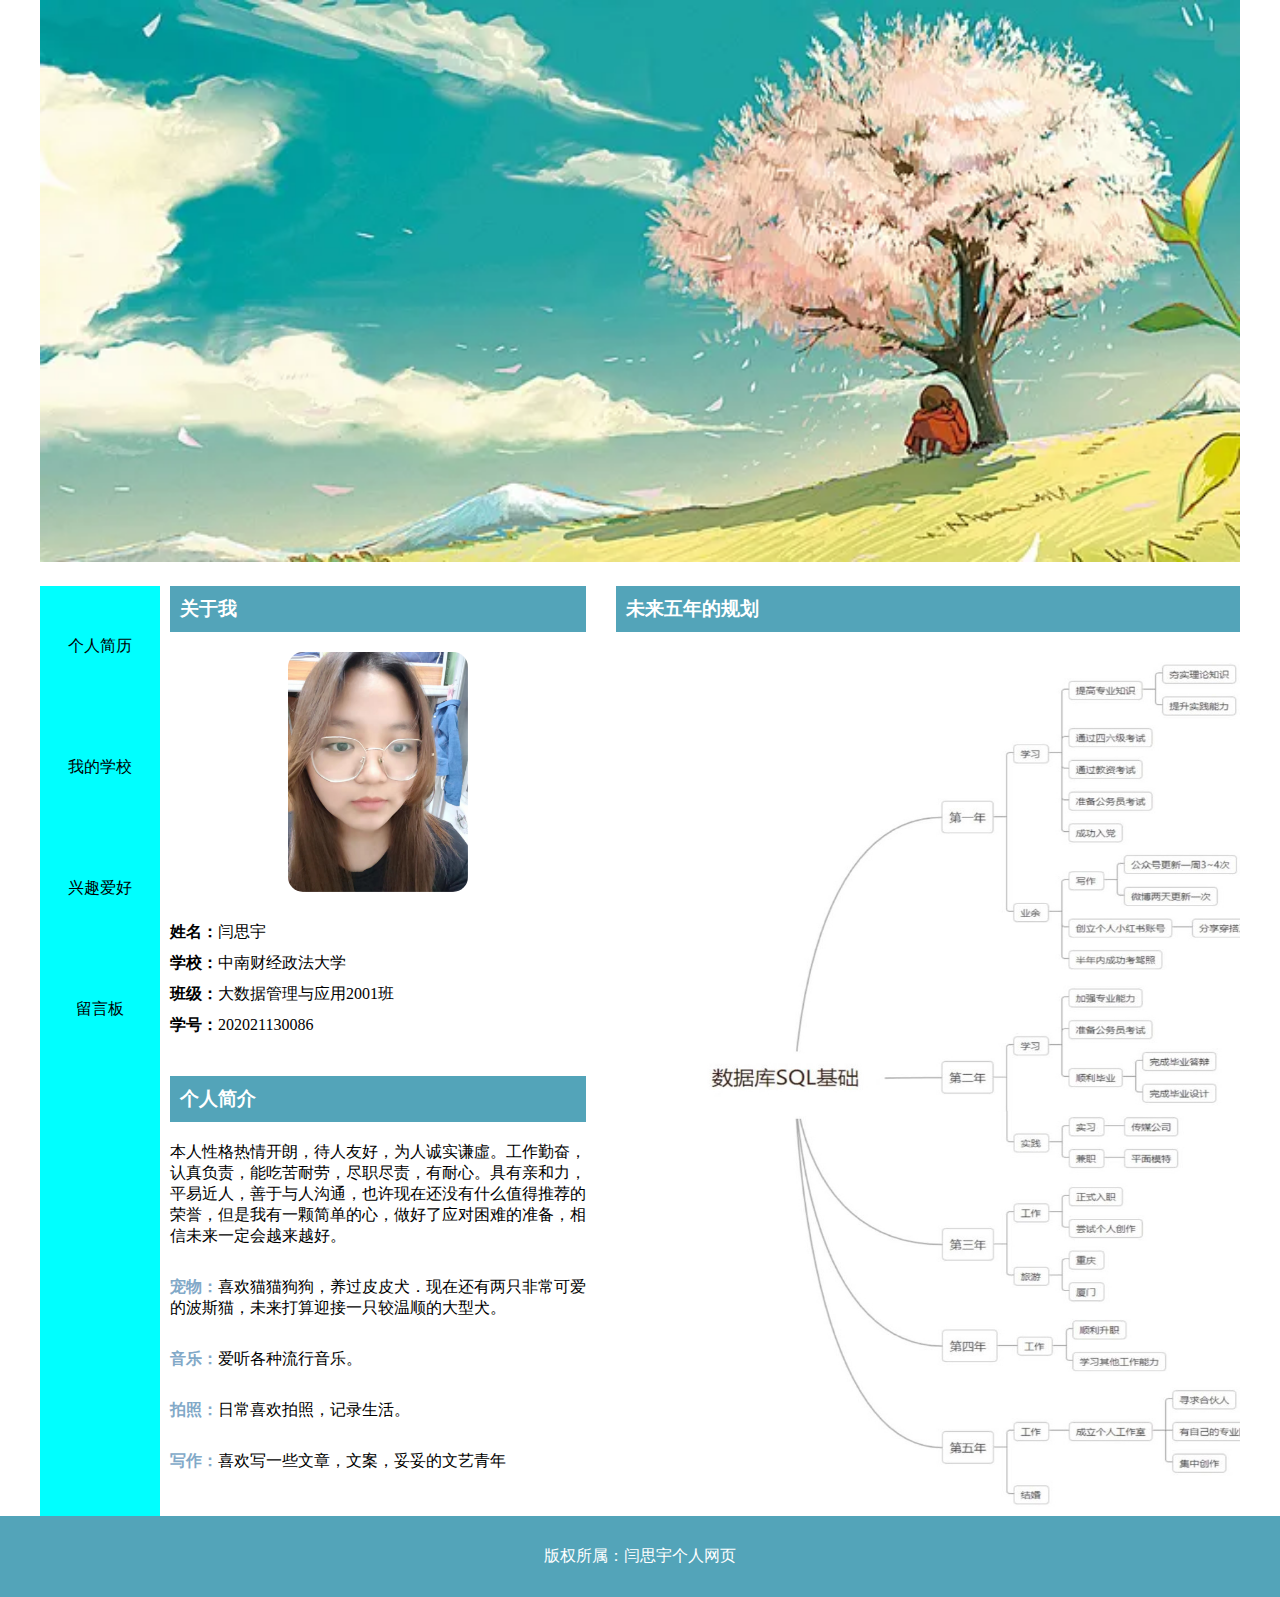
<file: index.html>
<!DOCTYPE html>
<html lang="en">

<head>
    <meta charset="UTF-8">
    <meta http-equiv="X-UA-Compatible" content="IE=edge">
    <meta name="viewport" content="width=device-width, initial-scale=1.0">
    <title>个人简介</title>
    <link rel="stylesheet" href="css/style.css">
</head>

<body>

    <!-- 头部 -->
    <header>
        <!-- 整体居中 -->
        <div class="container">
            <img src="image/header.png" alt="">
        </div>
    </header>
    <!-- 个人简介内容 -->
    <div class="main">
        <!-- 整体居中 -->
        <div class="container">
            <div class="list">
                <!-- 主内容左边 -->
                <div class="left">
                    <ul>
                        <li>
                            <a href="index.html">个人简历</a>
                        </li>
                        <li>
                            <a href="school.html">我的学校</a>
                        </li>
                        <li>
                            <a href="hobby.html">兴趣爱好</a>
                        </li>
                        <li>
                            <a href="leaving.html">留言板</a>
                        </li>
                    </ul>
                </div>
                <!-- 主内容右边 -->
                <div class="right">
                    <div class="about-me">
                        <!-- 关于我部分 -->
                        <div class="me">
                            <h3>关于我</h3>
                            <img src="image/portrait.png" alt="">
                            <p><strong>姓名：</strong>闫思宇</p>
                            <p><strong>学校：</strong>中南财经政法大学</p>
                            <p><strong>班级：</strong>大数据管理与应用2001班</p>
                            <p><strong>学号：</strong>202021130086</p>
                        </div>
                        <!-- 个人简介部分 -->
                        <div class="brief">
                            <h3>个人简介</h3>
                            <p>本人性格热情开朗，待人友好，为人诚实谦虛。工作勤奋，认真负责，能吃苦耐劳，尽职尽责，有耐心。具有亲和力，平易近人，善于与人沟通，也许现在还没有什么值得推荐的荣誉，但是我有一颗简单的心，做好了应对困难的准备，相信未来一定会越来越好。</p>
                            <p><strong>宠物：</strong>喜欢猫猫狗狗，养过皮皮犬．现在还有两只非常可爱的波斯猫，未来打算迎接一只较温顺的大型犬。</p>
                            <p><strong>音乐：</strong>爱听各种流行音乐。</p>
                            <p><strong>拍照：</strong>日常喜欢拍照，记录生活。</p>
                            <p><strong>写作：</strong>喜欢写一些文章，文案，妥妥的文艺青年</p>
                        </div>
                    </div>
                    <!-- 未来五年的规划部分 -->
                    <div class="plan">
                        <h3>未来五年的规划</h3>
                        <img src="image/administration.png" alt="">
                    </div>
                </div>
            </div>
        </div>
    </div>
    <!-- 页脚 -->
    <footer>
        <div class="container">
            <p>版权所属：闫思宇个人网页</p>
        </div>
    </footer>
</body>

</html>
</file>
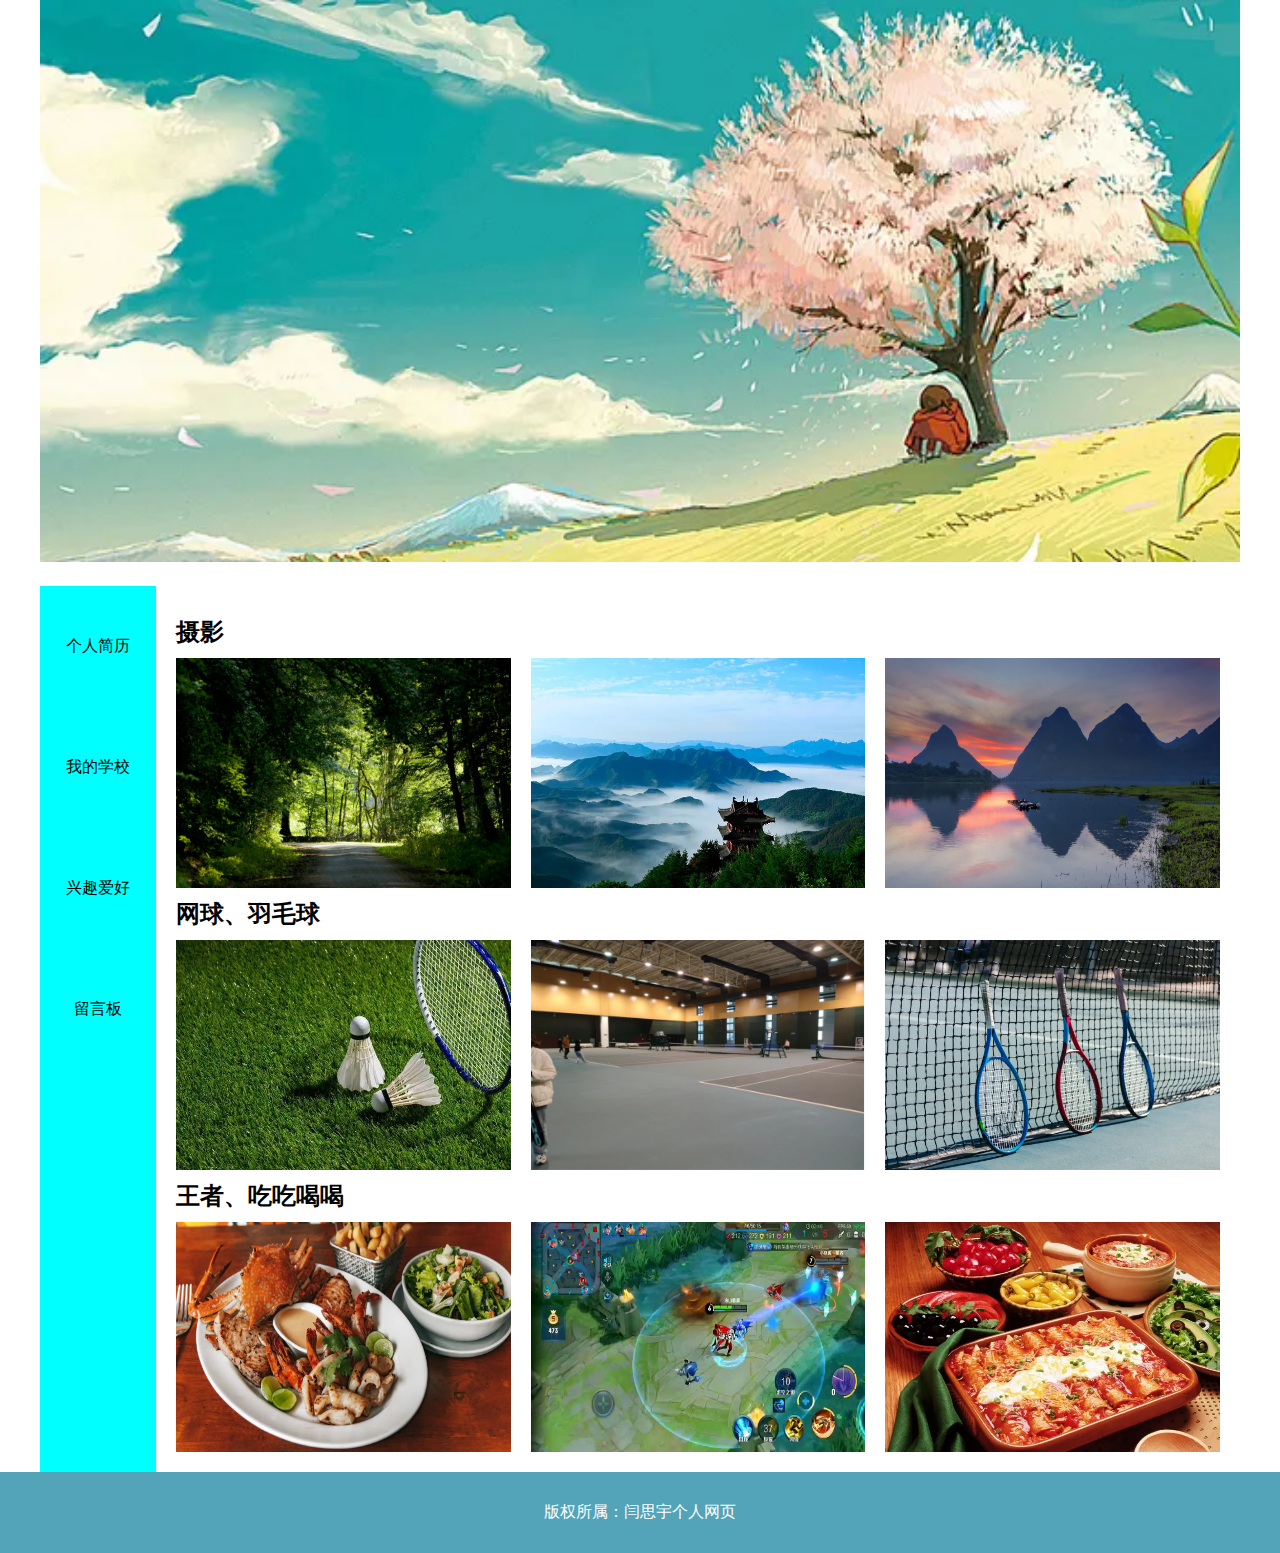
<file: hobby.html>
<!DOCTYPE html>
<html lang="en">

<head>
    <meta charset="UTF-8">
    <meta http-equiv="X-UA-Compatible" content="IE=edge">
    <meta name="viewport" content="width=device-width, initial-scale=1.0">
    <title>个人简介</title>
    <link rel="stylesheet" href="css/style.css">
</head>

<body>
    <!-- 头部 -->
    <header>
        <!-- 整体居中 -->
        <div class="container">
            <img src="image/header.png" alt="">
        </div>
    </header>
    <!-- 兴趣爱好主内容 -->
    <div class="hobby-main">
        <!-- 整体居中 -->
        <div class="container">
            <div class="list1">
                <!-- 主内容左边 -->
                <div class="left">
                    <ul>
                        <li>
                            <a href="index.html">个人简历</a>
                        </li>
                        <li>
                            <a href="school.html">我的学校</a>
                        </li>
                        <li>
                            <a href="hobby.html">兴趣爱好</a>
                        </li>
                        <li>
                            <a href="leaving.html">留言板</a>
                        </li>
                    </ul>
                </div>
                <!-- 主内容右边 -->
                <div class="right">
                    <div class="list">
                        <h2>摄影</h2>
                        <div class="img">
                            <img src="image/sheying1.png" alt="">
                            <img src="image/sheying2.png" alt="">
                            <img src="image/sheying3.png" alt="">
                        </div>
                    </div>
                    <div class="list">
                        <h2>网球、羽毛球</h2>
                        <div class="img">
                            <img src="image/yumaoqiu.png" alt="">
                            <img src="image/pingpangqiu.png" alt="">
                            <img src="image/wangqiu1.png" alt="">
                        </div>
                    </div>
                    <div class="list">
                        <h2>王者、吃吃喝喝</h2>
                        <div class="img">
                            <img src="image/meishi.png" alt="">
                            <img src="image/youxi.png" alt="">
                            <img src="image/meishi1.png" alt="">
                        </div>
                    </div>
                </div>
            </div>
        </div>
        <!-- 页脚 -->
        <footer>
            <div class="container">
                <p>版权所属：闫思宇个人网页</p>
            </div>
        </footer>
</body>

</html>
</file>
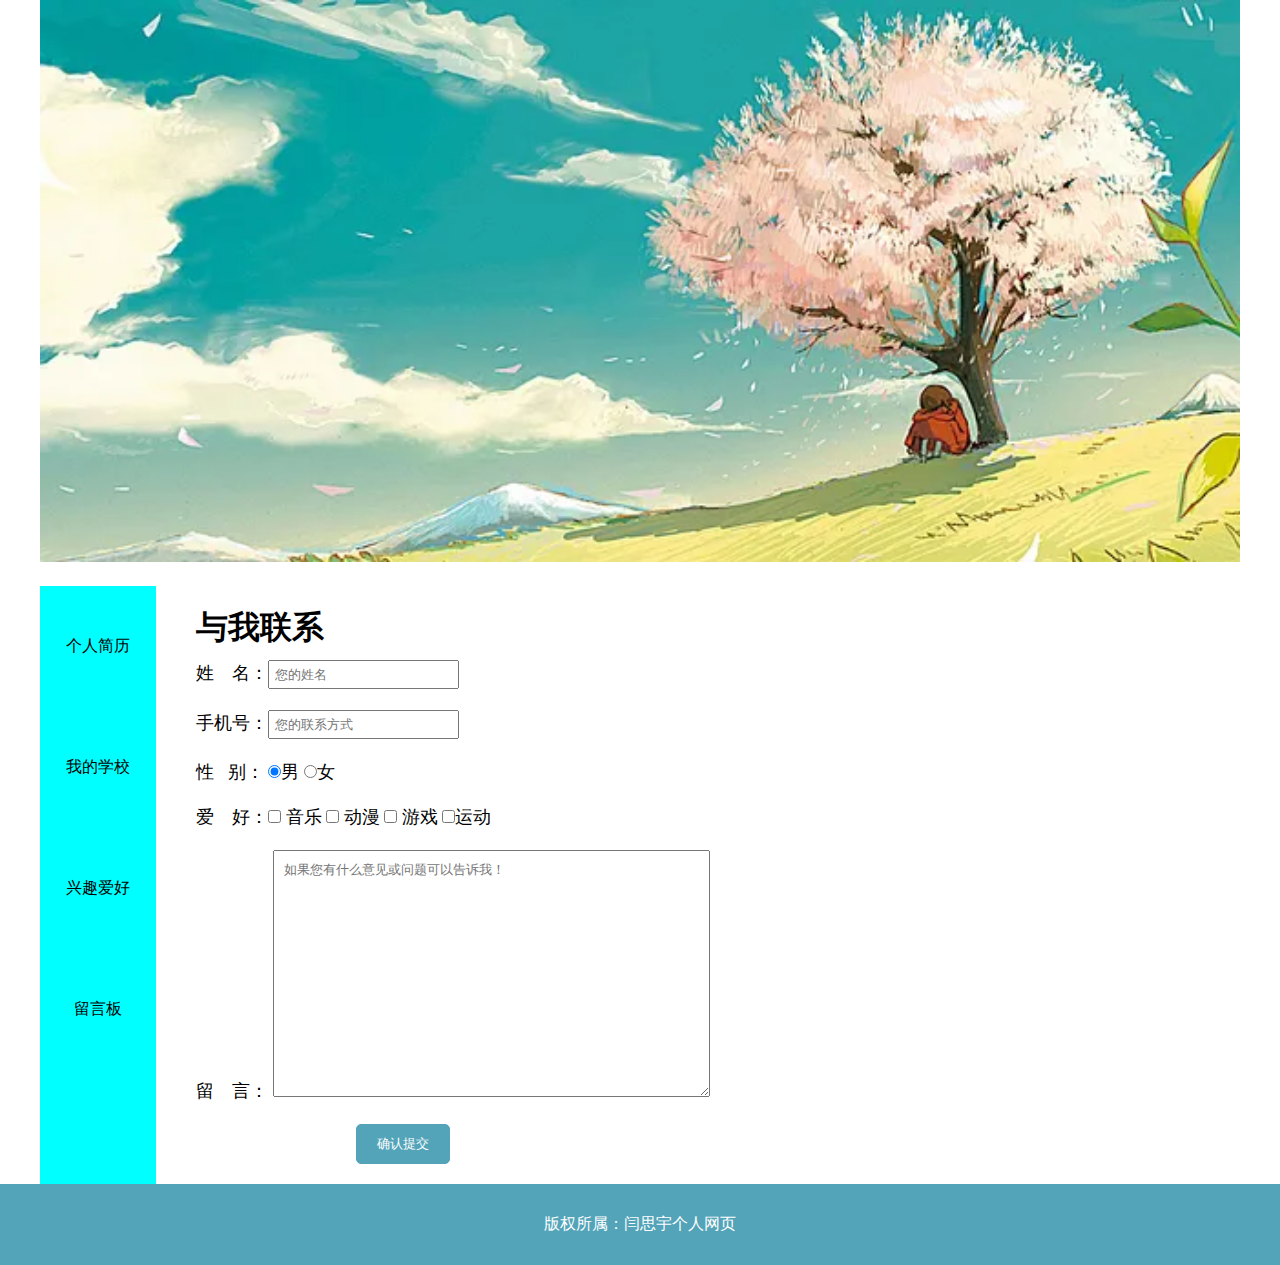
<file: leaving.html>
<!DOCTYPE html>
<html lang="en">

<head>
    <meta charset="UTF-8">
    <meta http-equiv="X-UA-Compatible" content="IE=edge">
    <meta name="viewport" content="width=device-width, initial-scale=1.0">
    <title>个人简介</title>
    <link rel="stylesheet" href="css/style.css">
</head>

<body>
    <!-- 头部 -->
    <header>
        <div class="container">
            <img src="image/header.png" alt="">
        </div>
    </header>
    <!-- 留言板主内容 -->
    <div class="leaving-main">
        <!-- 整体居中 -->
        <div class="container">
            <div class="list1">
                <!-- 主内容左边 -->
                <div class="left">
                    <ul>
                        <li>
                            <a href="index.html">个人简历</a>
                        </li>
                        <li>
                            <a href="school.html">我的学校</a>
                        </li>
                        <li>
                            <a href="hobby.html">兴趣爱好</a>
                        </li>
                        <li>
                            <a href="leaving.html">留言板</a>
                        </li>
                    </ul>
                </div>
                <!-- 主内容右边 -->
                <div class="right">
                    <h1>与我联系</h1>
                    <form style="font-size: 18px;">
                        <div class="form-group">
                            姓&nbsp;&nbsp;&nbsp;&nbsp;名：<input type="text" class="form-control" id="input1" placeholder="您的姓名">
                        </div>
                        <br>
                        <div class=" form-group ">
                            手机号：<input type="text " class="form-control " id="input2 " placeholder="您的联系方式">
                        </div>
                        <br>
                        <div class="form-group">
                            性&nbsp;&nbsp;&nbsp;别：
                            <label>
                                <input type="radio" checked name="s">男
                            </label>
                            <label>
                                <input type="radio" name="s">女
                            </label>
                        </div>
                        <br>
                        <div>
                            爱&nbsp;&nbsp;&nbsp;&nbsp;好：<input type="checkbox" name="favoer" /> 音乐
                            <input type="checkbox" name="favoer" /> 动漫
                            <input type="checkbox" name="favoer" /> 游戏
                            <input type="checkbox" name="favoer" />运动
                        </div>
                        <br> 留&nbsp;&nbsp;&nbsp;&nbsp;言：
                        <textarea name="" id="" cols="50" rows="15" placeholder="如果您有什么意见或问题可以告诉我！"></textarea>
                        <br>
                        <br>
                        <button type="button " class="btn btn-primary " onclick="test() ">确认提交</button>
                    </form>
                </div>
            </div>
        </div>
        <!-- 页脚 -->
        <footer>
            <div class="container">
                <p>版权所属：闫思宇个人网页</p>
            </div>
        </footer>
</body>

</html>
</file>
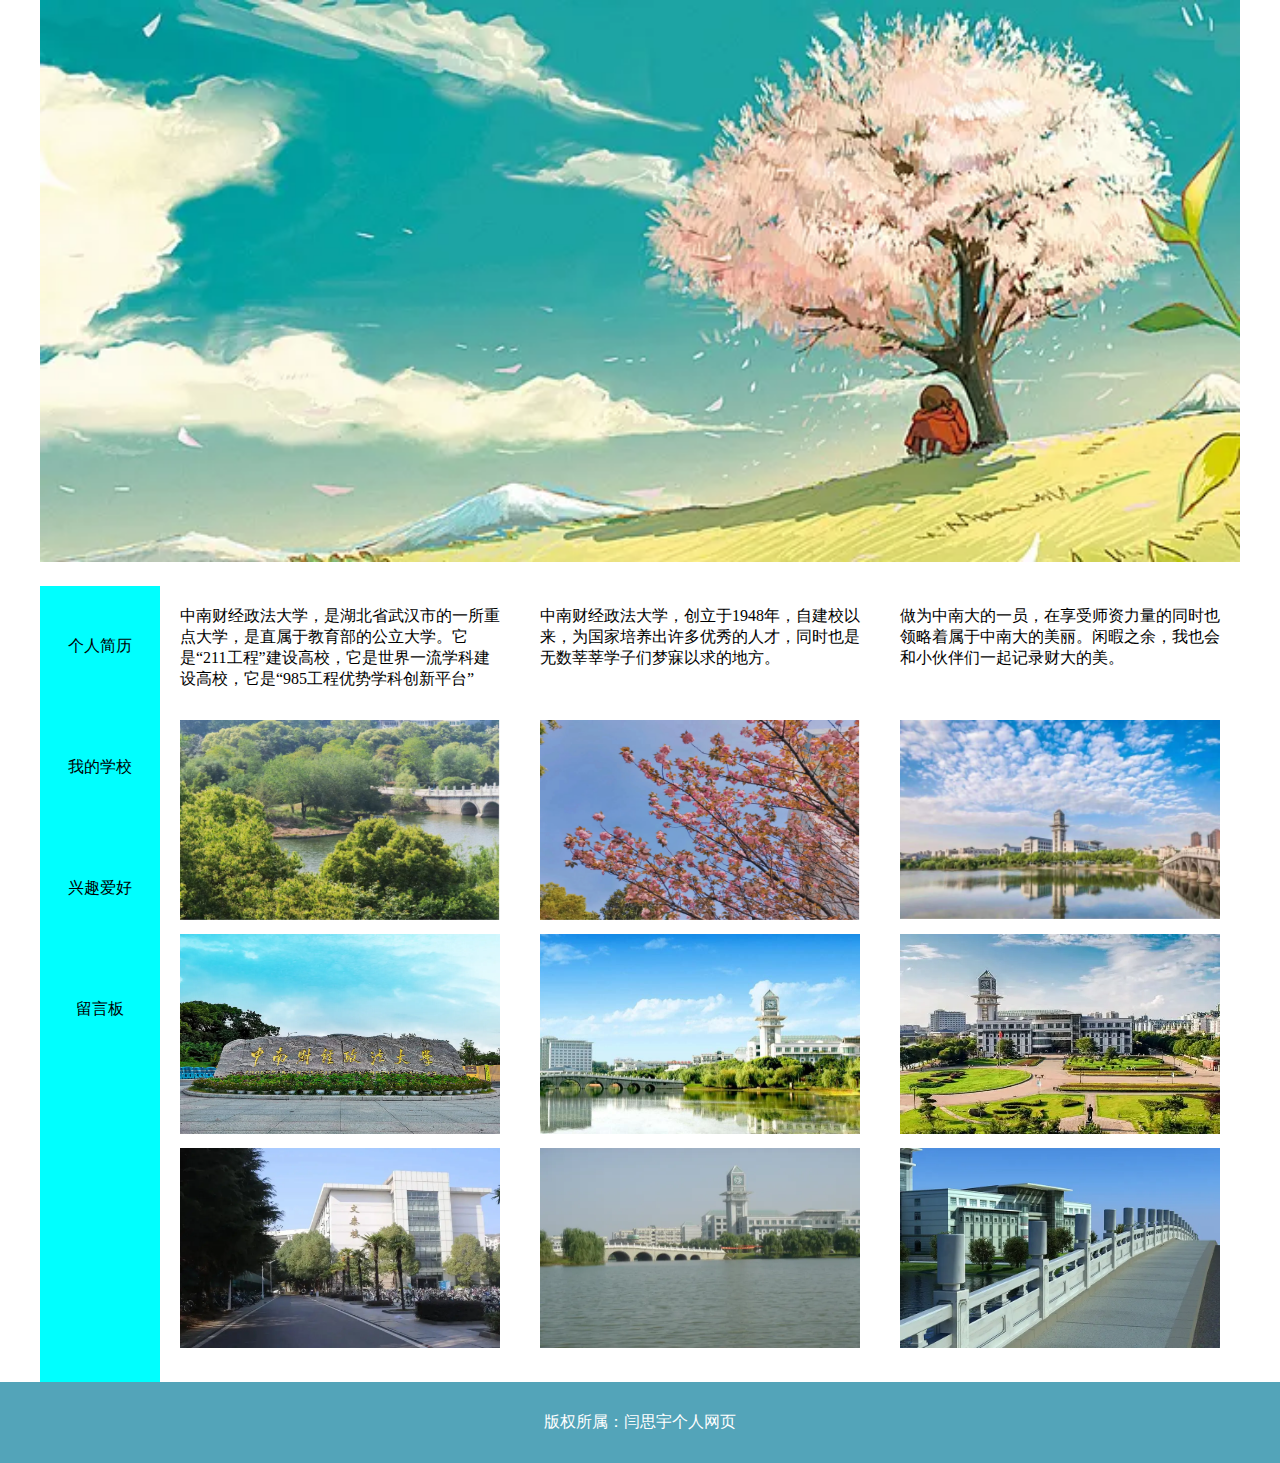
<file: school.html>
<!DOCTYPE html>
<html lang="en">

<head>
    <meta charset="UTF-8">
    <meta http-equiv="X-UA-Compatible" content="IE=edge">
    <meta name="viewport" content="width=device-width, initial-scale=1.0">
    <title>个人简介</title>
    <link rel="stylesheet" href="css/style.css">
</head>

<body>
    <!-- 头部 -->
    <header>
        <div class="container">
            <img src="image/header.png" alt="">
        </div>
    </header>
    <!-- 我的学校好主内容 -->
    <div class="school-main">
        <div class="container">
            <div class="list1">
                <!-- 主内容左边 -->
                <div class="left">
                    <ul>
                        <li>
                            <a href="index.html">个人简历</a>
                        </li>
                        <li>
                            <a href="school.html">我的学校</a>
                        </li>
                        <li>
                            <a href="hobby.html">兴趣爱好</a>
                        </li>
                        <li>
                            <a href="leaving.html">留言板</a>
                        </li>
                    </ul>
                </div>
                <!-- 主内容右边 -->
                <div class="right">
                    <div class="list">
                        <p>中南财经政法大学，是湖北省武汉市的一所重点大学，是直属于教育部的公立大学。它是“211工程”建设高校，它是世界一流学科建设高校，它是“985工程优势学科创新平台”</p>
                        <img src="image/1.png" alt="">
                        <img src="image/4.png" alt="">
                        <img src="image/7.png" alt="">
                    </div>
                    <div class="list">
                        <p>中南财经政法大学，创立于1948年，自建校以来，为国家培养出许多优秀的人才，同时也是无数莘莘学子们梦寐以求的地方。</p>
                        <img src="image/2.png" alt="">
                        <img src="image/5.png" alt="">
                        <img src="image/8.png" alt="">
                    </div>
                    <div class="list">
                        <p>做为中南大的一员，在享受师资力量的同时也领略着属于中南大的美丽。闲暇之余，我也会和小伙伴们一起记录财大的美。</p>
                        <img src="image/3.png" alt="">
                        <img src="image/6.png" alt="">
                        <img src="image/9.png" alt="">
                    </div>
                </div>
            </div>
        </div>
    </div>
    <!-- 页脚 -->
    <footer>
        <div class="container">
            <p>版权所属：闫思宇个人网页</p>
        </div>
    </footer>
</body>

</html>
</file>
<file: css/style.css>
* {
    margin: 0;
    padding: 0;
    box-sizing: border-box;
}


/* a标签去下划线 */

a {
    text-decoration: none;
}


/* li标签去点 */

li {
    list-style: none;
}


/* 设置主题宽 */

.container {
    width: 1200px;
    margin: auto;
}

.main,
.leaving-main,
.hobby-main,
.school-main {
    margin-top: 20px;
}

.main .list {
    display: flex;
}


/* 个人简历样式开始 */

header img {
    width: 100%;
}

.main .left {
    flex: 1;
    background-color: aqua;
}

.main .right {
    flex: 9;
    display: flex;
}

.main .left li {
    padding: 50px 10px;
}

.main .left li a {
    text-align: center;
    display: block;
    color: #000;
}

.main .right .about-me {
    flex: 4;
    margin-left: 10px;
}

.main .right .about-me .me {
    padding-bottom: 30px;
}

.main .right .about-me p {
    padding-bottom: 10px;
}

.main .right .about-me img {
    width: 180px;
    height: 240px;
    display: block;
    margin: auto;
    border-radius: 15px;
    margin-bottom: 30px;
}

.main .right .about-me .brief p {
    padding-bottom: 30px;
}

.main .right .about-me .brief strong {
    color: #82a9c8;
}

.main .right .plan {
    flex: 6;
    margin-left: 30px;
}

.main .right .plan img {
    width: 100%;
    height: 860px;
}

.main .right h3 {
    padding: 10px;
    background-color: #53a4b9;
    color: #fff;
    margin-bottom: 20px;
}

.main .right .list {
    display: flex;
}

.main .right .list p {
    width: 100%;
}


/* 个人简历结束 */


/* 另外三个共同样式 */

.school-main .list1,
.hobby-main .list1,
.leaving-main .list1 {
    display: flex;
}

.school-main .list1 .left,
.hobby-main .list1 .left,
.leaving-main .list1 .left {
    flex: 1;
    background-color: aqua;
}

.school-main .left li,
.hobby-main .left li,
.leaving-main .left li {
    padding: 50px 10px;
}

.school-main .left li a,
.hobby-main .left li a,
.leaving-main .left li a {
    text-align: center;
    display: block;
    color: #000;
}

.school-main .list1 .right {
    flex: 9;
    display: flex;
}

.hobby-main .list1 .right {
    flex: 9;
    /* flex布局的父级 */
    display: flex;
    /*这个是直接换行的意思*/
    flex-wrap: wrap;
    padding: 20px;
}

.leaving-main .list1 .right {
    /* flex 的子级 */
    flex: 9;
    padding: 20px;
    position: relative;
    left: 20px;
}

.leaving-main .list1 .right h1 {
    padding-bottom: 10px;
}

.leaving-main .list1 .right input {
    padding: 5px;
    /* width: 300px; */
}

.leaving-main .list1 .right button {
    padding: 10px 20px;
    background-color: #53a4b9;
    border: 1px solid #53a4b9;
    color: #fff;
    border-radius: 5px;
    margin-left: 160px;
}

.leaving-main .list1 .right textarea {
    padding: 10px;
}

.school-main .list1 .right .list {
    flex: 1;
    padding: 20px;
}

.school-main .list1 .right .list p {
    height: 114px;
}

.school-main .list1 .right .list img {
    width: 100%;
    height: 200px;
    margin-bottom: 10px;
}

.hobby-main .list1 .right .list .img {
    display: flex;
    margin: -10px;
}

.hobby-main .list1 .right .list .img img {
    flex: 33.333333%;
    width: 20%;
    height: 250px;
    padding: 10px;
}

.hobby-main .list1 .right .list h2 {
    padding-bottom: 10px;
    padding-top: 10px;
}

.label {
    width: 25px;
}

footer {
    background-color: #53a4b9;
}

footer p {
    padding: 30px;
    text-align: center;
    color: #fff;
}
</file>
